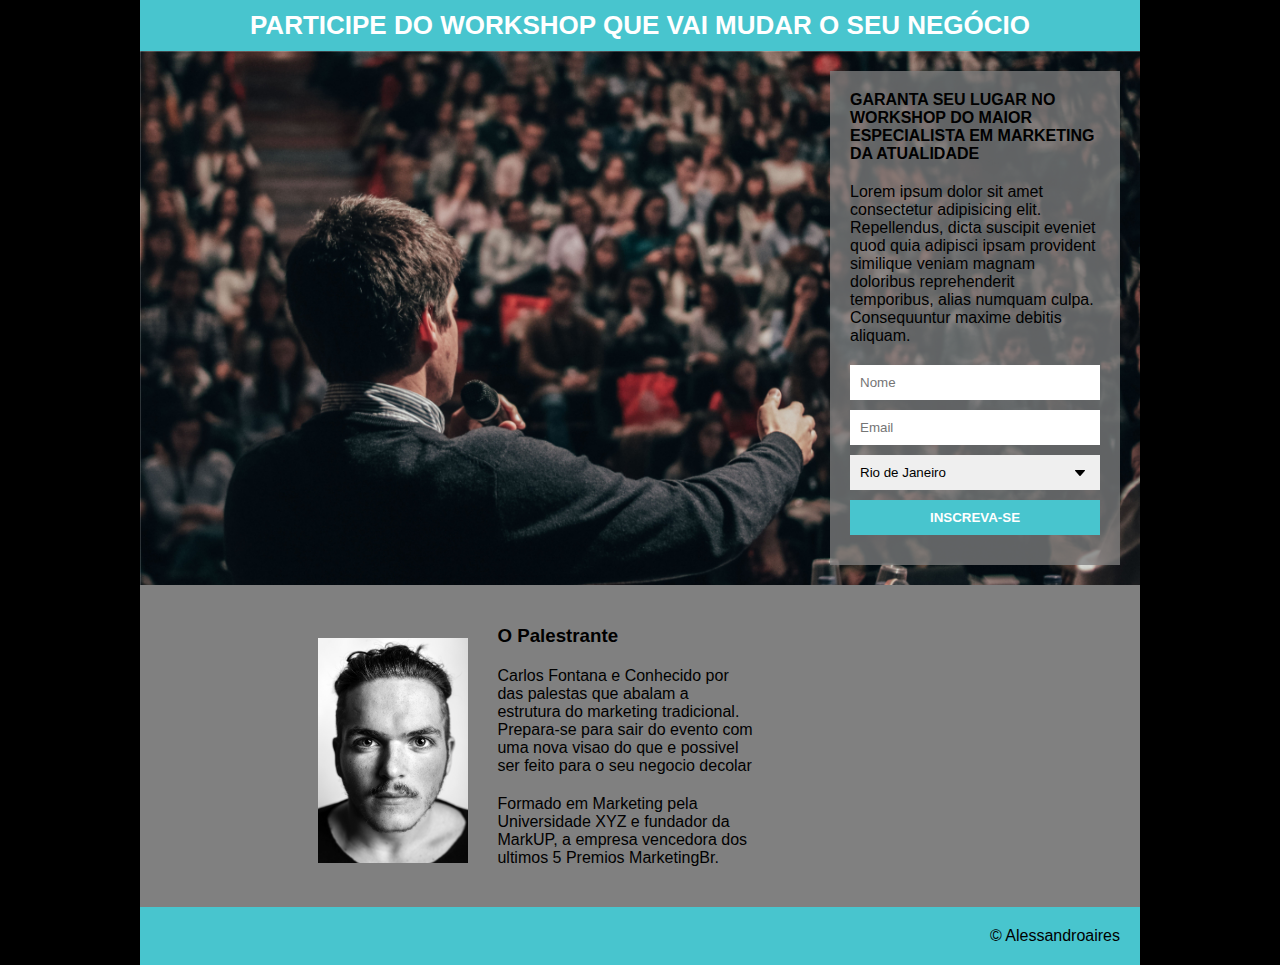
<file: Projeto Pagina de Captura/index.html>
<!DOCTYPE html>
<html lang="pt-br">
<head>
    <meta charset="UTF-8">
    <meta http-equiv="X-UA-Compatible" content="IE=edge">
    <meta name="viewport" content="width=device-width, initial-scale=1.0">
    <link rel="shortcut icon" href="./imagens/ico.png" type="image/x-icon">
    <link rel="stylesheet" href="./CSS/style.css">
    <title>Workshop</title>
</head>

<body>
    <div class="container">
        <header>
            <h1 class="title">PARTICIPE DO WORKSHOP QUE VAI MUDAR O SEU NEGÓCIO</h1>
        </header>
        <section class=" bg-1">
           <div class="bg-form">
                <h4 class="mb">GARANTA SEU LUGAR NO WORKSHOP DO MAIOR ESPECIALISTA EM MARKETING DA ATUALIDADE</h4>
                <p class="mb">Lorem ipsum dolor sit amet consectetur adipisicing elit. Repellendus, dicta suscipit eveniet quod quia adipisci ipsam provident similique veniam magnam doloribus reprehenderit temporibus, alias numquam culpa. Consequuntur maxime debitis aliquam.</p>
                <form method="POST" action="https://hotmail.us1.list-manage.com/subscribe/post?u=169b1db69927b7f9cdb2554c8&amp;id=39b5754580" id="mc-embedded-subscribe-form" name="mc-embedded-subscribe-form" class="validate" target="_blank" novalidate>
                    <input type="text" name="FNAME" id="nome" placeholder="Nome"><br>
                    <input type="email" name="EMAIL" id="email" placeholder="Email"><br>
                    <select name="PLACE" id="">
                        <option value="RJ">Rio de Janeiro</option>
                        <option value="MG">Minas Gerais</option>
                        <option value="SP">São Paulo</option>
                    </select>
                     <!-- real people should not fill this in and expect good things - do not remove this or risk form bot signups-->
        <div style="position: absolute; left: -5000px;" aria-hidden="true"><input type="text" name="b_169b1db69927b7f9cdb2554c8_39b5754580" tabindex="-1" value=""></div>
                    <input class="botao" type="submit" value="INSCREVA-SE">
                </form>
           </div>
        </section>
        <section class="biografia">
            <div class="about">
                <img class="face" src="imagens/face.jpg" width="150px" alt="face">
                <div class="description">
                    <h3 class="mb">O Palestrante</h3>
                    <p class="mb">Carlos Fontana e Conhecido por das palestas que abalam a estrutura do marketing tradicional. Prepara-se para sair do evento com uma nova visao do que e possivel ser feito para o seu negocio decolar</p>
                    <p>Formado em Marketing pela Universidade XYZ e fundador da MarkUP, a empresa vencedora dos ultimos 5 Premios MarketingBr.</p>
                </div>
            </div>
        </section>
        <footer>
            <p>&copy; Alessandroaires</p>
        </footer>
    </div>
</body>
</html>
</file>
<file: Projeto Pagina de Captura/CSS/style.css>
*{
    margin: 0;
    padding: 0;
}

body{
    font-family: Arial, Helvetica, sans-serif;
    background-color: black;
}

header{
    background-color: #48c5ce;
    text-align: center;
    color: white;
    padding: 10px;
}

.title{
    font-size: 26px;
}

.container{
    max-width: 1000px;
    margin: auto;
}

.bg-1{
     background-image: url('../imagens/people.jpg');
     background-size: cover;
     background-repeat: no-repeat;
     overflow: auto;
}

.bg-form{
    background-color: rgba(128, 128, 128, 0.76);
    max-width: 250px;
    float: right;
    padding: 20px;
    margin: 20px;
}
.botao{
    background-color:#48c5ce;
    cursor: pointer;
    color: white;
    font-weight: bold;
}

.mb{
    margin-bottom: 20px;
}

form input, select{
   width: 100%;
   box-sizing: border-box;
  padding: 10px;
  margin-bottom: 10px;
  border: none;
}
select{
    appearance: none;
    -moz-appearance: none;
    -webkit-appearance: none;
    background-image: url('../imagens/arrow.jpg');
    background-repeat: no-repeat;
    background-position: 95%;
}

.biografia{
    background-color: grey;
    padding: 40px;
}

.face{ 
    margin-right: 25px;
}

.about{
    width: 70%;
    margin: auto;  
}
.description{
display: inline-block;
width: 40%;
}

footer{
    background-color: #48c5ce;
    padding: 20px;
    text-align: right;
}

@media screen and (max-width:600px) {
    .bg-form{
        float: none;
        max-width: 100%;
    }
    .about{
        text-align: center;
    }
    .description{
        text-align: left;
       display: inline;
        max-width: 100%;
    }
    footer{
        text-align: center;
    }
}
</file>
